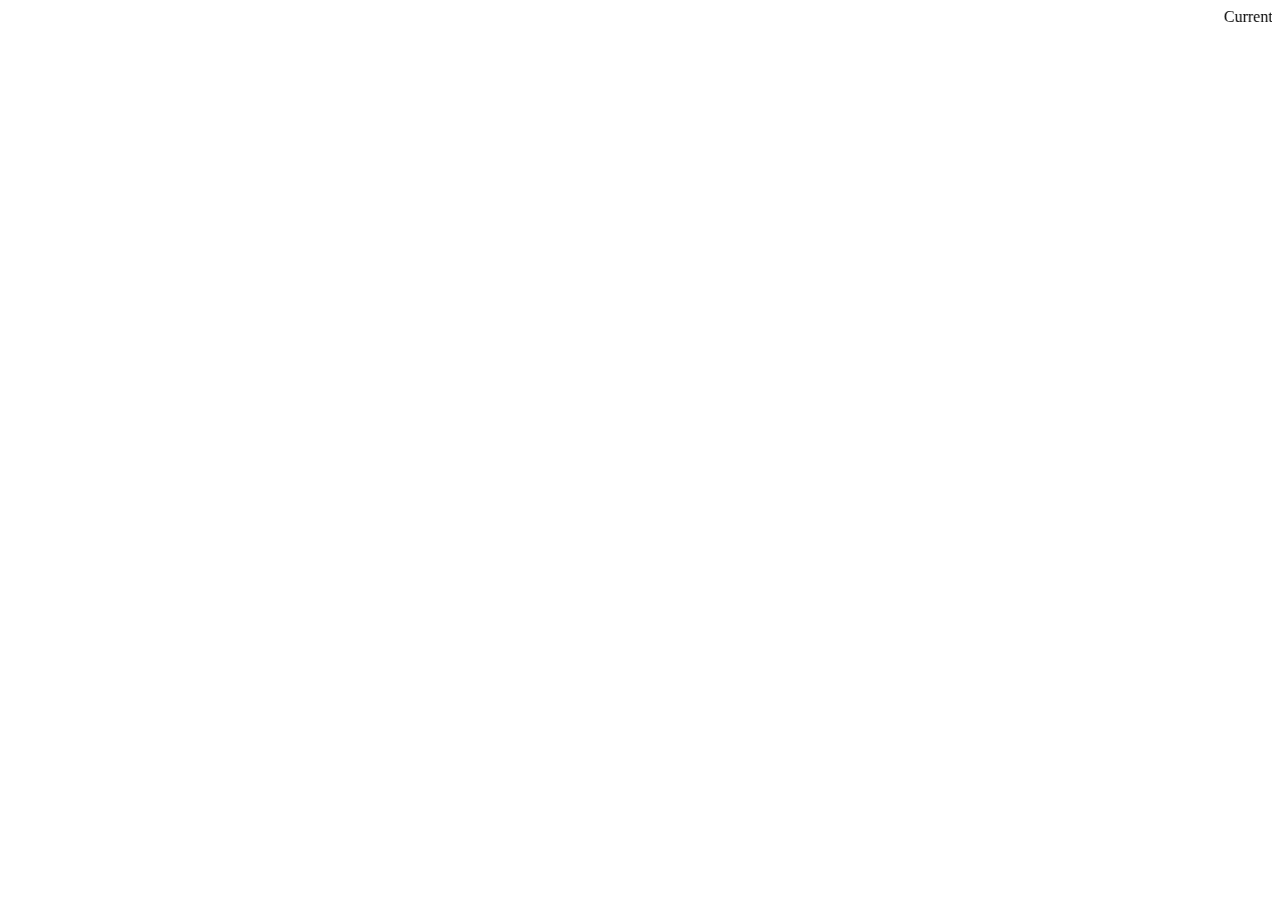
<file: index.html>
<html>
	<head>
		<title> Julien Owhadi </title>
	</head>
	<body>
		<marquee>Currently In Development... but feel free to download my
		<a href="C:\Julien O\Resume\cv_julienowhadi_v1.35.docx"> RESUME </a>
		</marquee>
	</body>
</html>
</file>
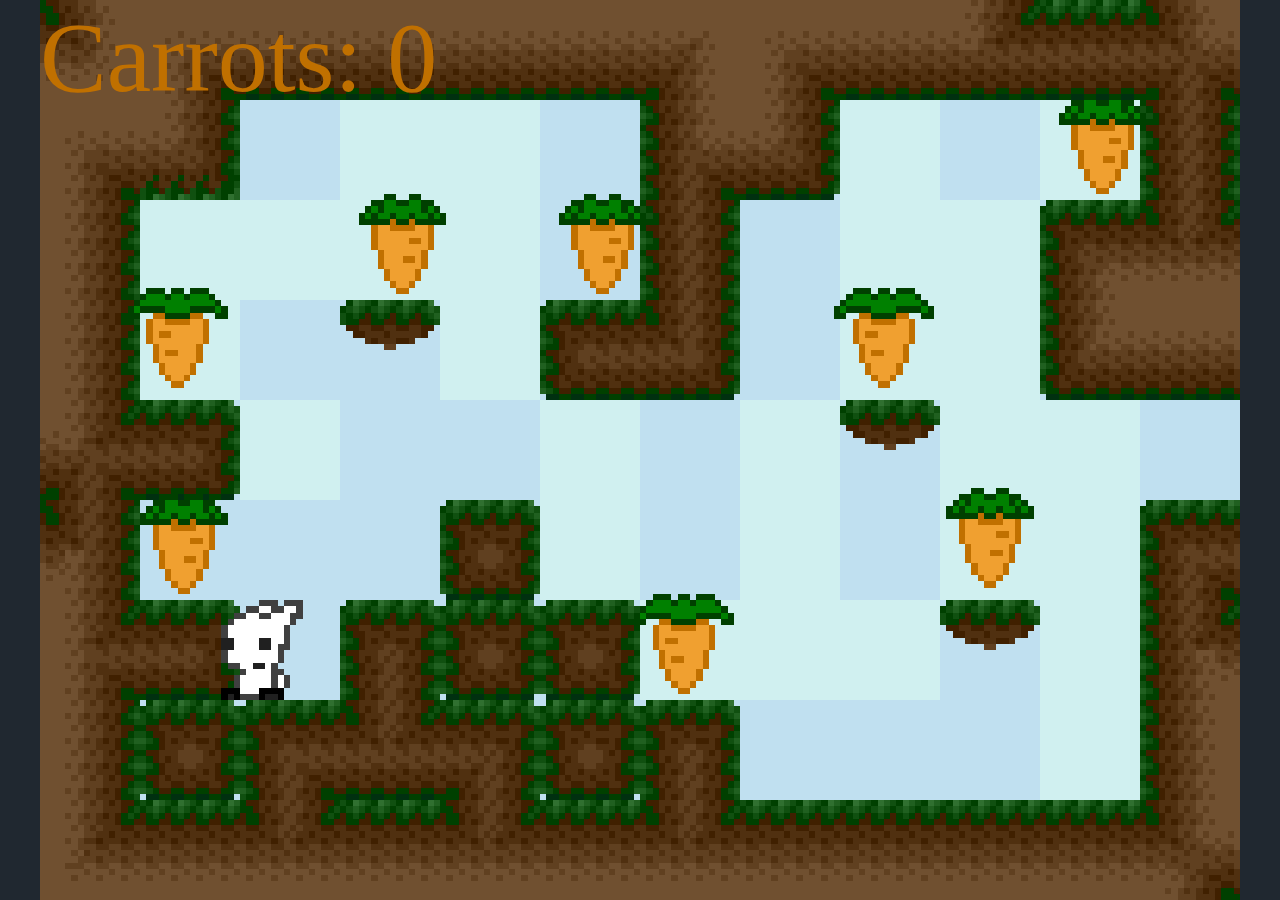
<file: carr/index.html>
<!DOCTYPE html>

<html>

  <head>
	<!--  <meta name = "viewport" content = "user-scalable=no,width=device-width"> -->
	
    <link href = "rabbit-trap.css" rel = "stylesheet" type = "">
    <title>Rabbit Game</title>

	<script type = "text/javascript">
		let sources = ["controller", "display", "game", "engine", "main"];
		  
		for (let index = 0; index < sources.length; index ++) {
			let script = document.createElement("script");
			script.setAttribute("type", "text/javascript");
			script.setAttribute("src", String(sources[index] + ".js"));
			document.head.appendChild(script);
		}
    </script>
  </head>

  <body>

    <canvas></canvas>


    
  </body>

</html>
</file>
<file: carr/rabbit-trap.css>
* { box-sizing:border-box; margin:0; padding:0; }

html { height:100%; width:100%; }

body {

  align-content:center;
  align-items:space-around;
  background-color:#202830;
  display:grid;
  justify-items:center;
  height:100%;
  width:100%;

}


canvas { image-rendering:pixelated; }


/*
#menu {

  background-color:rgba(0, 0, 0, 0.5);
  color:#ffffff;
  cursor:pointer;
  display:grid;
  max-height:100%;
  overflow-y:auto;
  padding:8px;
  position:fixed;
  right:0px;
  top:0px;
  user-select:none;

  -webkit-tap-highlight-color:transparent;

}

#menu p {

  color:#ffffff;
  font-size:2.0em;

}

#menu-list {

  display:none;

}

#menu-list a {

  color:#ffffff;
  font-size:1.5em;
  text-decoration:none;

} 
*/
</file>
